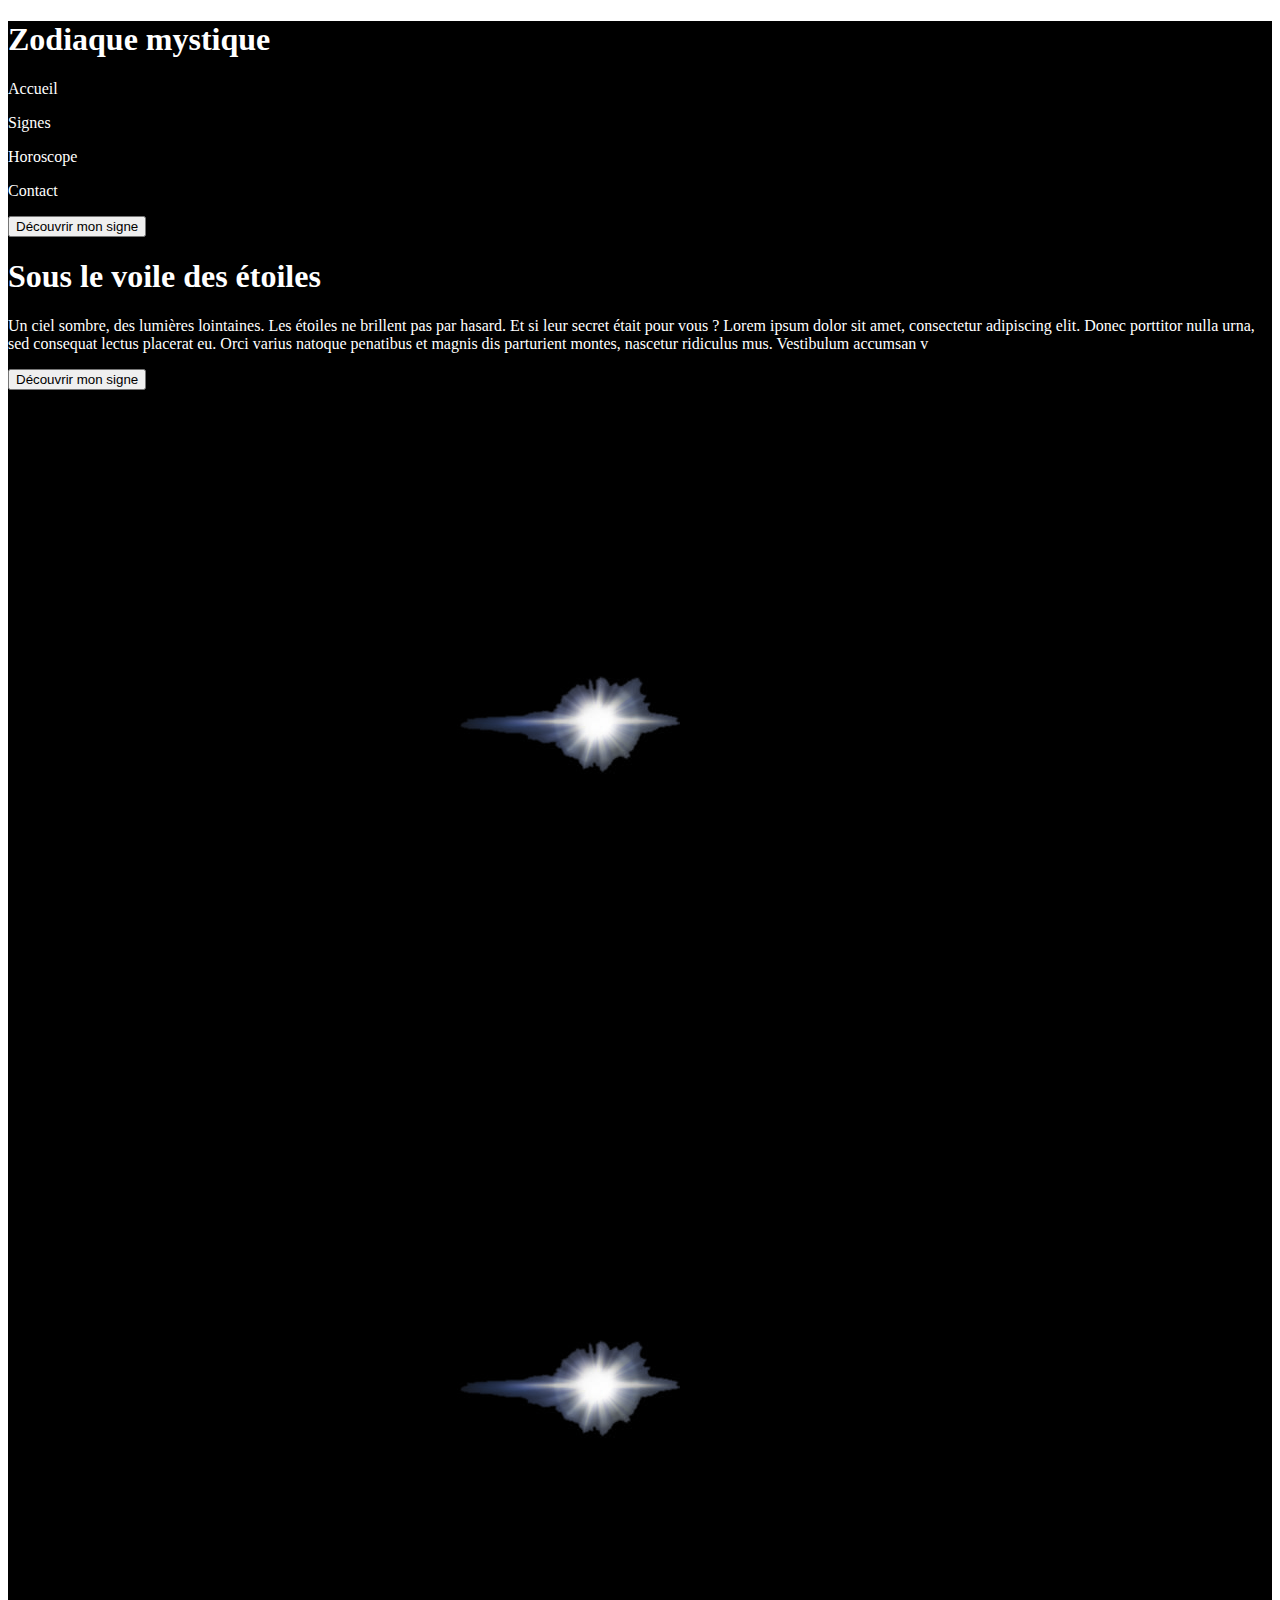
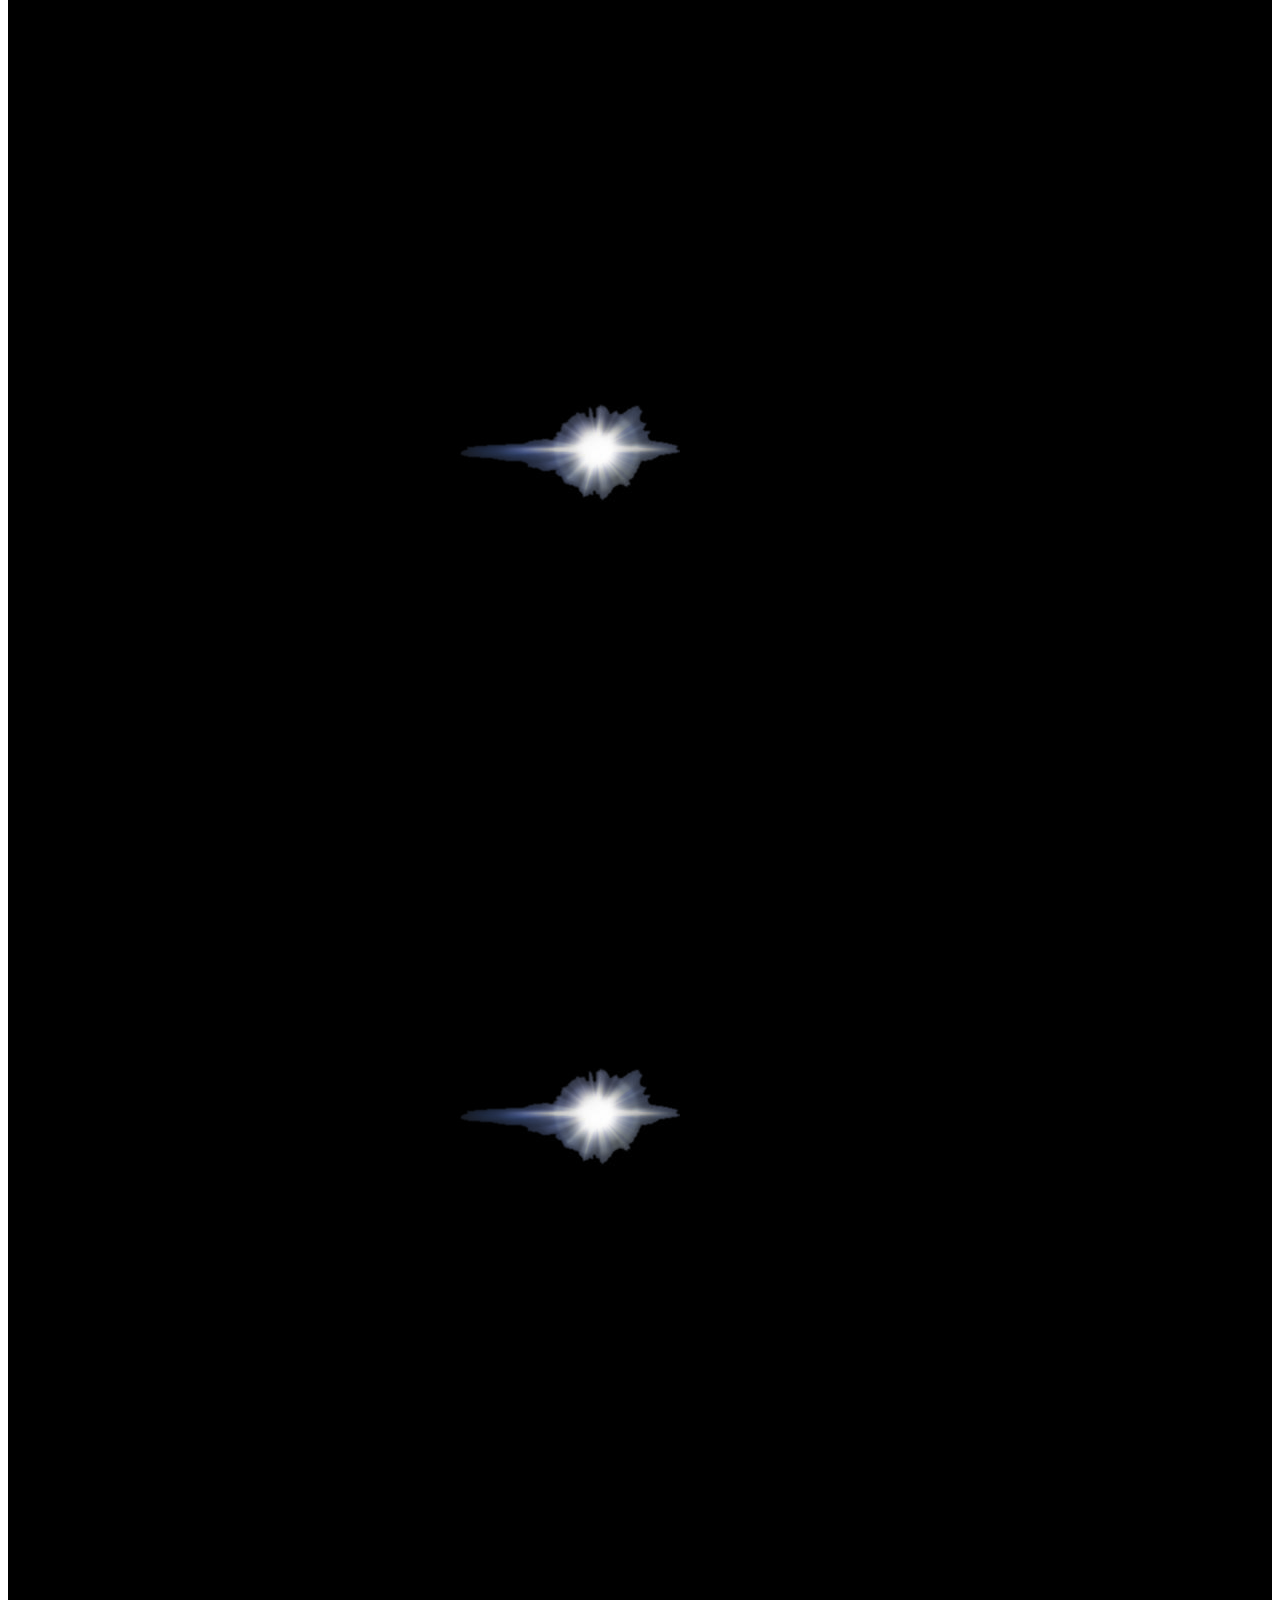
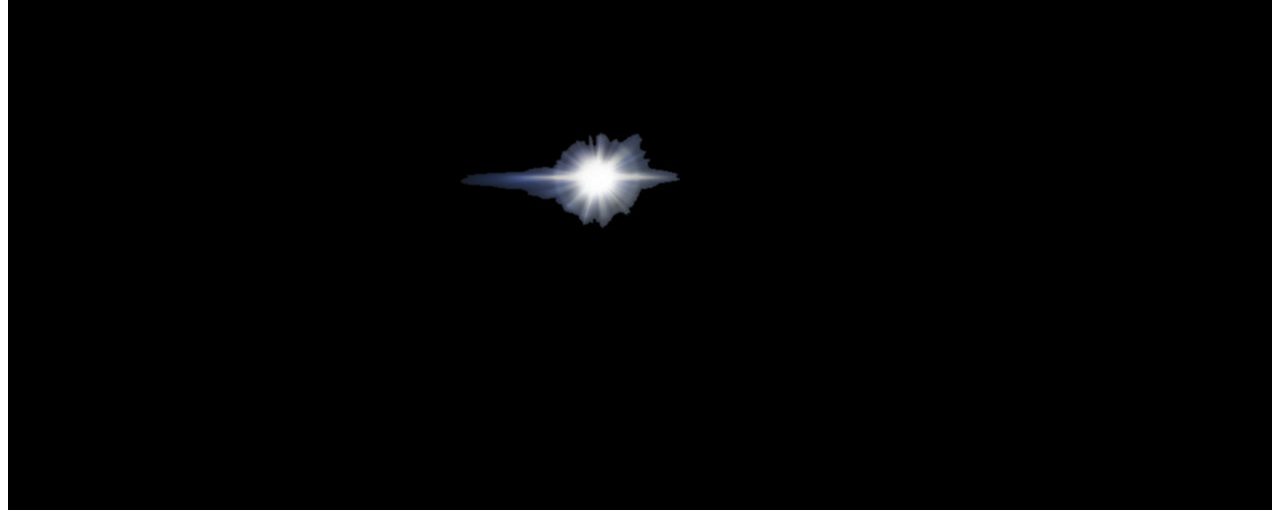
<file: testing_part/index.html>
<!DOCTYPE html>
<html>
<head>
	<meta charset="UTF-8" />
	<link rel="stylesheet" href="style.css">
	<title>Acceuil</title>
</head>
	<body>
		<header>
			<nav>
				<h1>Zodiaque mystique</h1>
				<div class="right">
					<p>Accueil</p>
					<p>Signes</p>
					<p>Horoscope</p>
					<p>Contact</p>
					<button>Découvrir mon signe</button>
				</div>
			</nav>

			<section class="presentation first">
				<div class="Sous-le-voile-des-étoiles">
					<h1>Sous le voile des étoiles</h1>
					<p>
						Un ciel sombre, des lumières lointaines.
						Les étoiles ne brillent pas par hasard.
						Et si leur secret était pour vous ?
						Lorem ipsum dolor sit amet, consectetur adipiscing elit. Donec porttitor nulla urna, sed consequat lectus placerat eu. Orci varius natoque penatibus et magnis dis parturient montes, nascetur ridiculus mus. Vestibulum accumsan v
					</p>
					<button>Découvrir mon signe</button>
						<div class="small-images">
							<img src="star.png"/>
						</div>
						<div class="Small">
							<img src="star.png"/>
						</div>
						<div class="Small">
							<img src="star.png"/>
						</div>
						<div class="Small">
							<img src="star.png"/>
						</div>
					</div>
				<div>
				<div class="image-Sous-le-voile-des-étoiles">
					<img
						src="star.png"
					/>
				<div>
			</section>
		</header>
	</body>
</html>
</file>
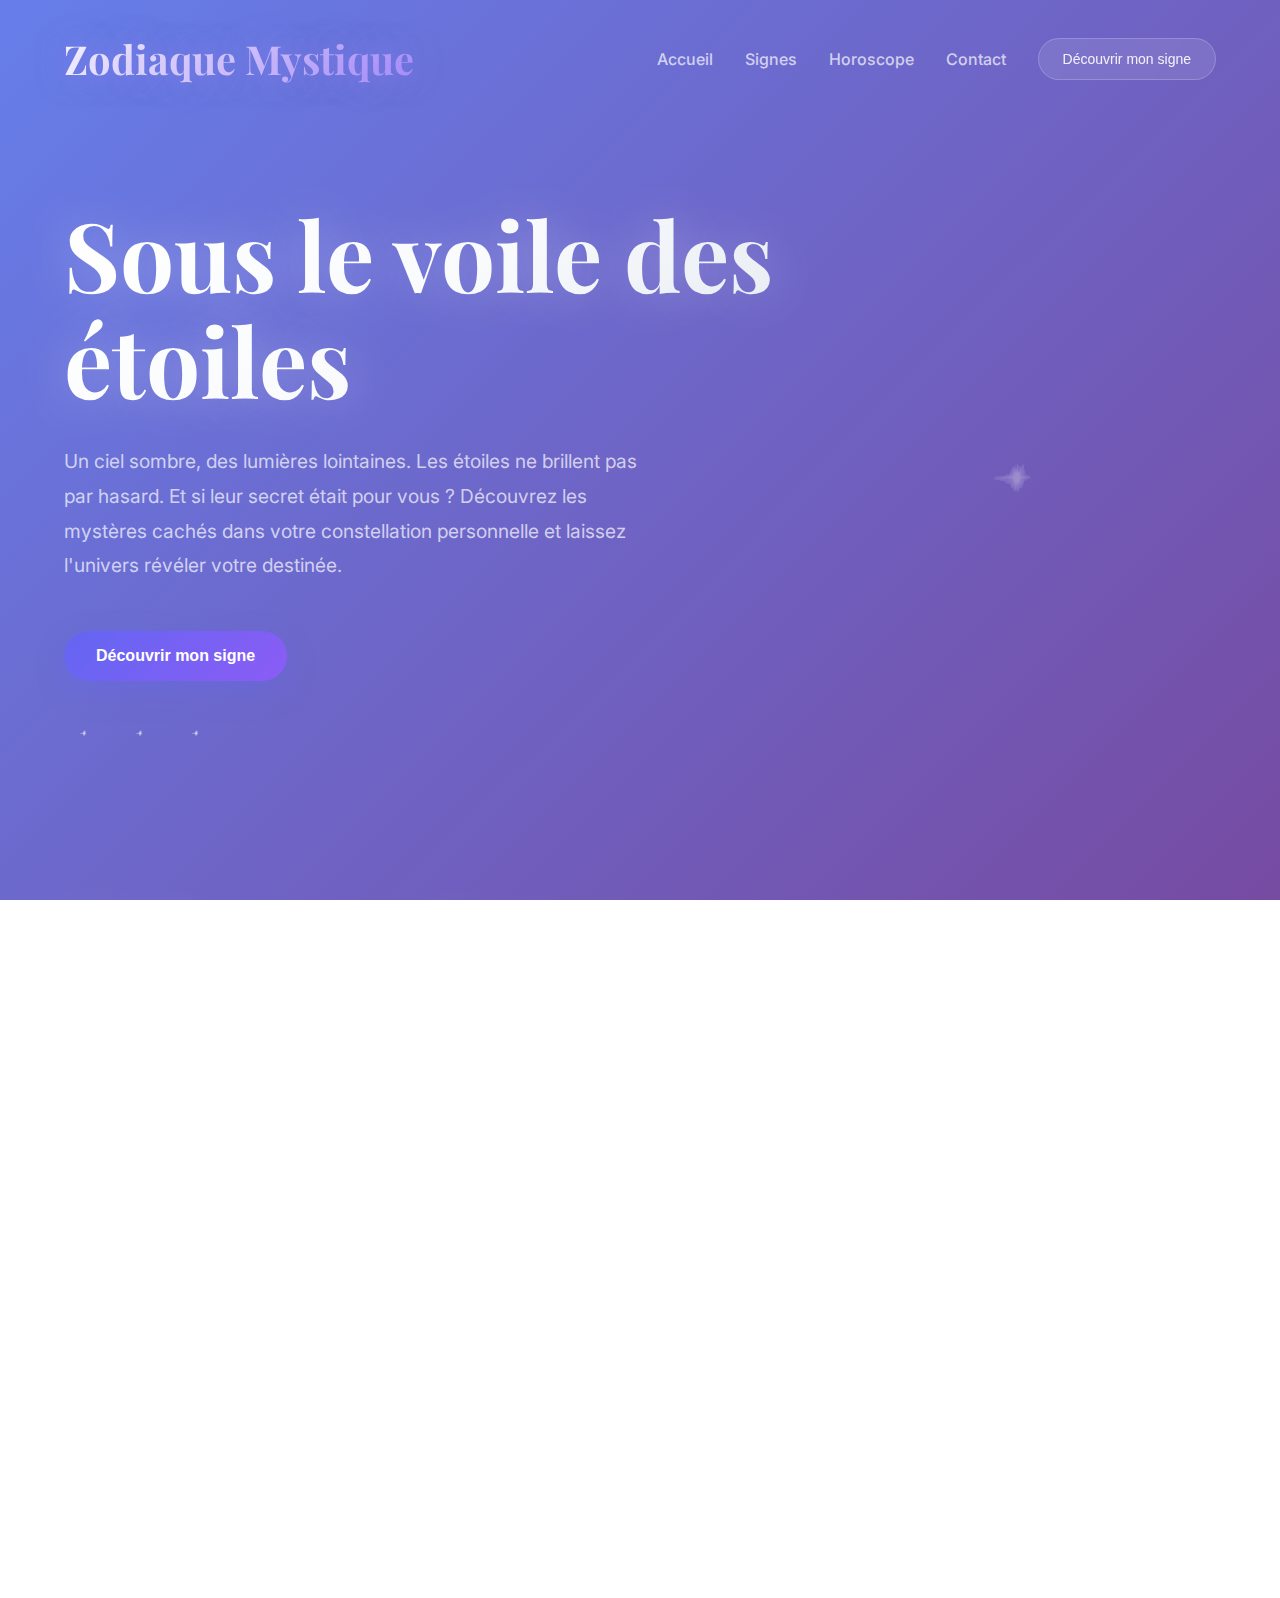
<file: www/index.html>
<!DOCTYPE html>
<html>
<head>
	<meta charset="UTF-8" />
	<link rel="stylesheet" href="style.css">
	<title>Zodiaque Mystique</title>
</head>
	<body>
		<header>
			<nav>
				<h1>Zodiaque Mystique</h1>
				<div class="right">
					<p>Accueil</p>
					<p>Signes</p>
					<p>Horoscope</p>
					<p>Contact</p>
					<button>Découvrir mon signe</button>
				</div>
			</nav>

			<section class="presentation first">
				<div class="Sous-le-voile-des-étoiles">
					<h1>Sous le voile des étoiles</h1>
					<p>
						Un ciel sombre, des lumières lointaines. Les étoiles ne brillent pas par hasard. 
						Et si leur secret était pour vous ? Découvrez les mystères cachés dans votre 
						constellation personnelle et laissez l'univers révéler votre destinée.
					</p>
					<button>Découvrir mon signe</button>
					<div class="stars-container">
						<img src="star.png" alt="étoile"/>
						<img src="star.png" alt="étoile"/>
						<img src="star.png" alt="étoile"/>
					</div>
				</div>
				<div class="aside">
					<img src="star.png" alt="constellation"/>
				</div>
			</section>

			<section class="presentation">
				<div class="Sous-le-voile-des-étoiles">
					<h1>Découvrir mon signe</h1>
					<p>
						Envoyez une photo, une vidéo ou quelques mots. Votre voyante se plongera 
						dans vos signes personnels, et déchiffrera les indices cachés par l'univers. 
						Un reflet unique qui pourrait éclairer votre avenir.
					</p>
					<!-- Bouton liquid glass pour ajouter un fichier -->
					<div style="text-align: center; margin-top: 60px;">
						<button id="upload-btn" class="liquid-glass">
							<span class="plus-icon">+</span>
						</button>
					</div>
				</div>
			</section>
		</header>
	</body>
</html>
</file>
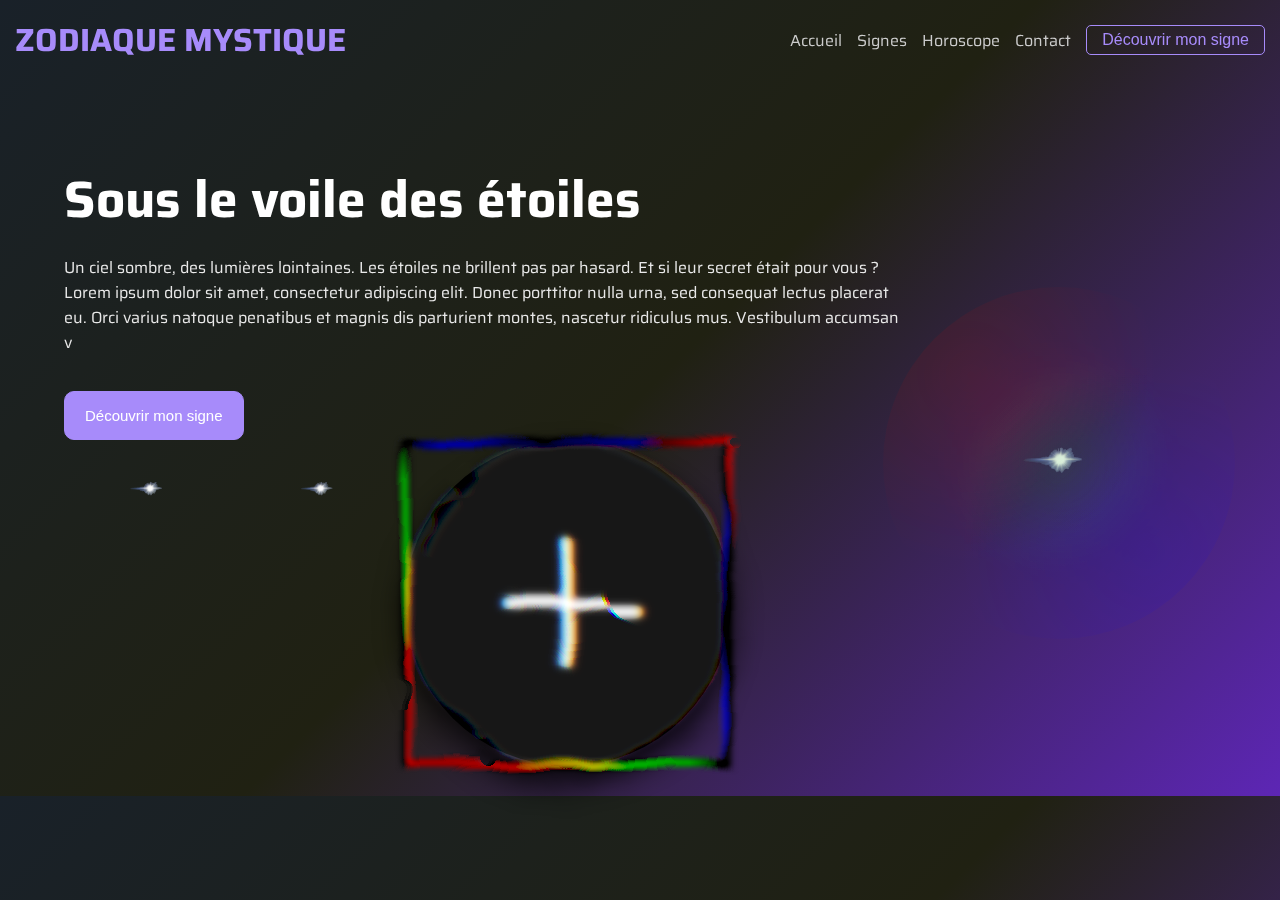
<file: liquid_glass_tester/index_modified.html>
<!DOCTYPE html>
<html>
<head>
	<meta charset="UTF-8" />
	<link rel="stylesheet" href="style_modified.css">
	<title>Acceuil</title>
</head>
	<body>
		<header>
			<nav>
				<h1>Zodiaque mystique</h1>
				<div class="right">
					<p>Accueil</p>
					<p>Signes</p>
					<p>Horoscope</p>
					<p>Contact</p>
					<button>Découvrir mon signe</button>
				</div>
			</nav>

			<section class="presentation first">
				<div class="Sous-le-voile-des-étoiles">
					<h1>Sous le voile des étoiles</h1>
					<p>
						Un ciel sombre, des lumières lointaines.
						Les étoiles ne brillent pas par hasard.
						Et si leur secret était pour vous ?
						Lorem ipsum dolor sit amet, consectetur adipiscing elit. Donec porttitor nulla urna, sed consequat lectus placerat eu. Orci varius natoque penatibus et magnis dis parturient montes, nascetur ridiculus mus. Vestibulum accumsan v
					</p>
					<button>Découvrir mon signe</button>
						<div class="stars-container">
							<img src="star.png"/>
							<img src="star.png"/>
							<div class="glass" id="btn"></div>
						</div>
					</div>
					<div class="aside">
						<svg width="0" height="0" style="position:absolute;">
							<defs>
								<filter id="liquid-magnify" x="-50%" y="-50%" width="200%" height="200%">
									<!-- Effet de loupe principal -->
									<feGaussianBlur in="SourceGraphic" stdDeviation="3" result="blur"/>
									
									<!-- Créer une texture de distorsion -->
									<feTurbulence type="fractalNoise" baseFrequency="0.01 0.01" numOctaves="3" seed="1" result="noise"/>
									<feColorMatrix in="noise" type="matrix" values="1 0 0 0 0 0 1 0 0 0 0 0 1 0 0 0 0 0 3 -1" result="noiseTransparent"/>
									<feDisplacementMap in="blur" in2="noiseTransparent" scale="20" xChannelSelector="R" yChannelSelector="G" result="displacedImage">
										<animate attributeName="scale" values="15;25;15" dur="4s" repeatCount="indefinite"/>
									</feDisplacementMap>
									
									<!-- Effet de loupe -->
									<feComponentTransfer in="displacedImage" result="magnified">
										<feFuncR type="linear" slope="1.5" intercept="-0.2"/>
										<feFuncG type="linear" slope="1.5" intercept="-0.2"/>
										<feFuncB type="linear" slope="1.5" intercept="-0.2"/>
									</feComponentTransfer>
									
									<!-- Aberration chromatique -->
									<feOffset in="magnified" dx="3" dy="0" result="redOffset"/>
									<feOffset in="magnified" dx="-3" dy="0" result="blueOffset"/>
									<feOffset in="magnified" dx="0" dy="0" result="greenOffset"/>
									
									<feColorMatrix in="redOffset" type="matrix" 
										values="1 0 0 0 0 
												0 0 0 0 0 
												0 0 0 0 0 
												0 0 0 1 0" result="red"/>
									<feColorMatrix in="greenOffset" type="matrix"
										values="0 0 0 0 0 
												0 1 0 0 0 
												0 0 0 0 0 
												0 0 0 1 0" result="green"/>
									<feColorMatrix in="blueOffset" type="matrix"
										values="0 0 0 0 0 
												0 0 0 0 0 
												0 0 1 0 0 
												0 0 0 1 0" result="blue"/>
									
									<!-- Combiner les canaux colorés -->
									<feComposite in="red" in2="green" operator="arithmetic" k2="1" k3="1" result="temp"/>
									<feComposite in="temp" in2="blue" operator="arithmetic" k2="1" k3="1" result="coloredMagnify"/>
									
									<!-- Améliorer le contraste -->
									<feComponentTransfer in="coloredMagnify">
										<feFuncR type="linear" slope="1.2" intercept="-0.1"/>
										<feFuncG type="linear" slope="1.2" intercept="-0.1"/>
										<feFuncB type="linear" slope="1.2" intercept="-0.1"/>
									</feComponentTransfer>
								</filter>
							</defs>
						</svg>
						<img src="star.png"/>
					</div>
			</section>
		</header>
	</body>
</html>
</file>
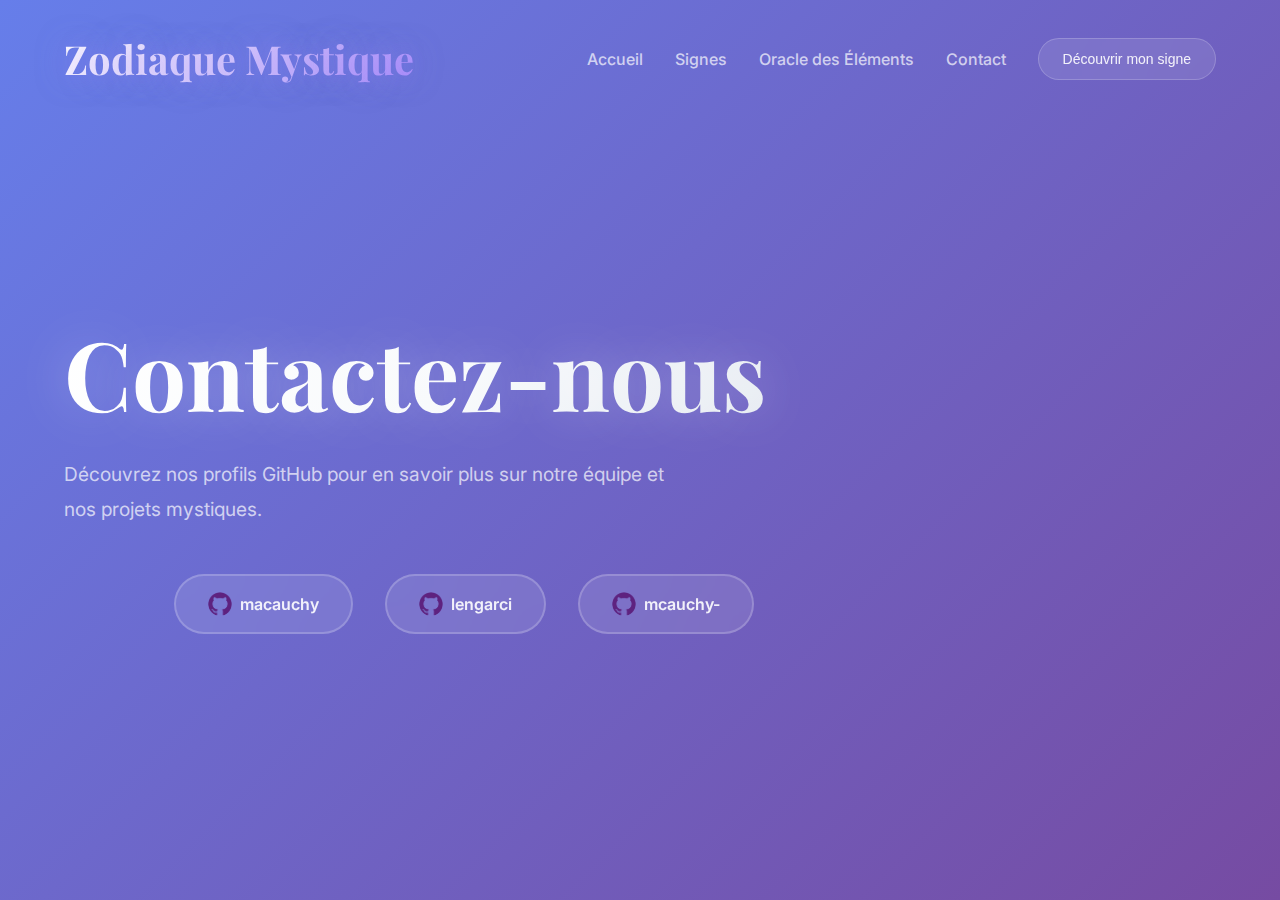
<file: www/contact.html>
<!DOCTYPE html>
<html>
<head>
    <meta charset="UTF-8" />
    <link rel="stylesheet" href="style.css">
    <title>Contact - Zodiaque Mystique</title>
</head>
<body>
    <header>
        <nav>
            <h1>Zodiaque Mystique</h1>
            <div class="right">
                <p><a href="index.html">Accueil</a></p>
                <p><a href="signes.html">Signes</a></p>
                <p><a href="oracle.html">Oracle des Éléments</a></p>
                <p><a href="contact.html">Contact</a></p>
                <button onclick="window.location.href='decouvrir.html'">Découvrir mon signe</button>
            </div>
        </nav>

        <section class="presentation first">
            <div class="Sous-le-voile-des-étoiles">
                <h1>Contactez-nous</h1>
                <p>
                    Découvrez nos profils GitHub pour en savoir plus sur notre équipe 
                    et nos projets mystiques.
                </p>
                
                <div class="github-buttons">
                    <a href="https://github.com/maxime-c16" target="_blank" class="github-btn">
                        <img src="icon-github-01.png" alt="GitHub" class="github-icon">
                        <span>macauchy</span>
                    </a>
                    <a href="https://github.com/lewwny" target="_blank" class="github-btn">
                        <img src="icon-github-01.png" alt="GitHub" class="github-icon">
                        <span>lengarci</span>
                    </a>
                    <a href="https://github.com/mecauchy" target="_blank" class="github-btn">
                        <img src="icon-github-01.png" alt="GitHub" class="github-icon">
                        <span>mcauchy-</span>
                    </a>
                </div>
            </div>
        </section>
    </header>

    <style>
        .github-buttons {
            display: flex;
            justify-content: center;
            gap: 2rem;
            margin-top: 3rem;
        }

        .github-btn {
            display: flex;
            align-items: center;
            gap: 0.5rem;
            padding: 1rem 2rem;
            background: var(--glass-bg);
            backdrop-filter: blur(20px);
            border: 2px solid var(--glass-border);
            border-radius: 50px;
            color: var(--text-light);
            text-decoration: none;
            transition: all 0.3s ease;
            font-weight: 600;
        }

        .github-btn:hover {
            transform: translateY(-5px);
            box-shadow: 0 10px 30px rgba(99, 102, 241, 0.4);
        }

        .github-icon {
            width: 24px;
            height: 24px;
            border-radius: 50%;
        }

        /* Responsive */
        @media (max-width: 768px) {
            .github-buttons {
                flex-direction: column;
                align-items: center;
            }
        }
    </style>
</body>
</html>
</file>
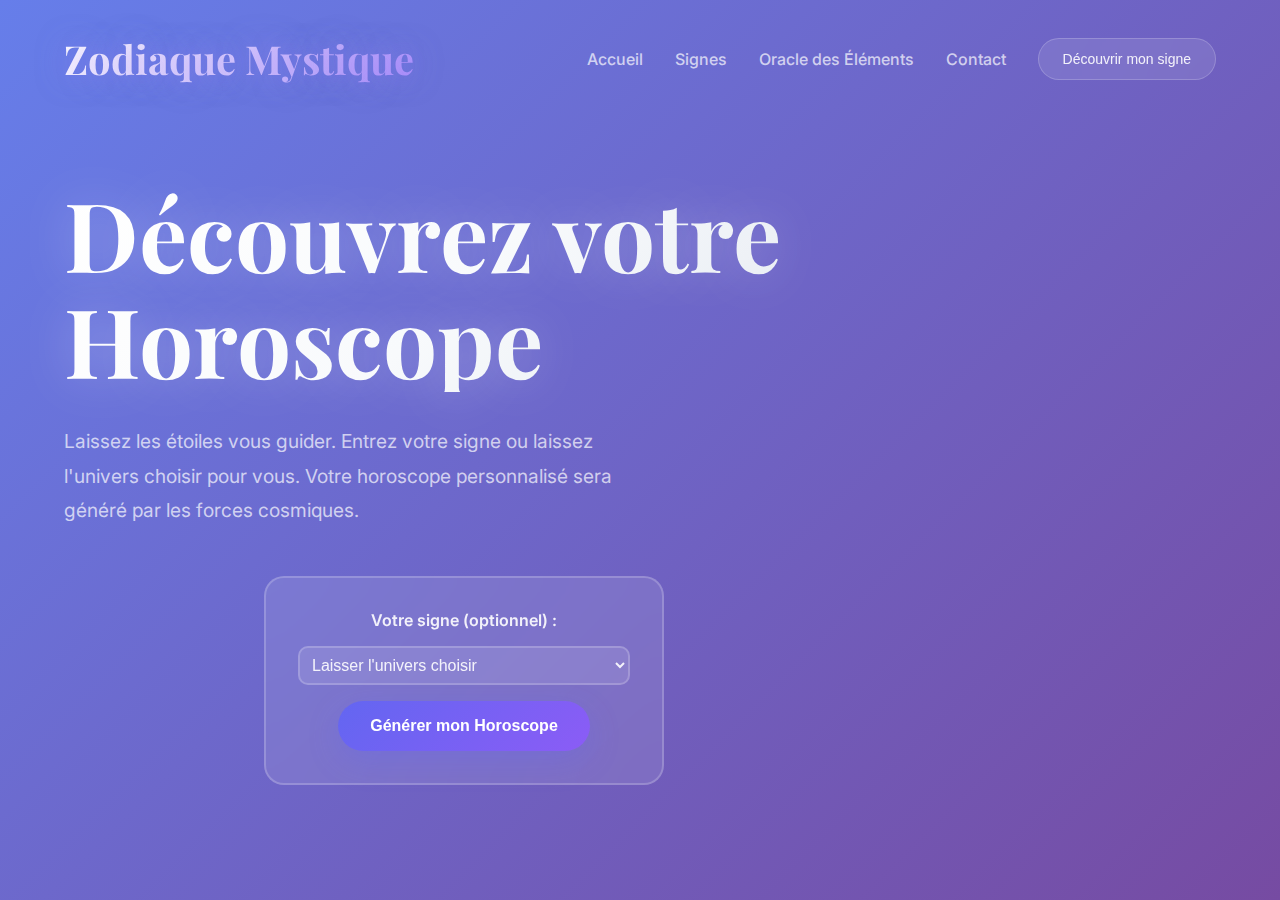
<file: www/decouvrir.html>
<!DOCTYPE html>
<html>
<head>
    <meta charset="UTF-8" />
    <link rel="stylesheet" href="style.css">
    <title>Découvrir mon signe - Zodiaque Mystique</title>
</head>
<body>
    <header>
        <nav>
            <h1>Zodiaque Mystique</h1>
            <div class="right">
                <p><a href="index.html">Accueil</a></p>
                <p><a href="signes.html">Signes</a></p>
                <p><a href="oracle.html">Oracle des Éléments</a></p>
                <p><a href="contact.html">Contact</a></p>
                <button onclick="window.location.href='decouvrir.html'">Découvrir mon signe</button>
            </div>
        </nav>

        <section class="presentation first">
            <div class="Sous-le-voile-des-étoiles">
                <h1>Découvrez votre Horoscope</h1>
                <p>
                    Laissez les étoiles vous guider. Entrez votre signe ou laissez l'univers choisir pour vous. 
                    Votre horoscope personnalisé sera généré par les forces cosmiques.
                </p>
                
                <form action="/cgi-bin/py/test.py" method="POST" class="horoscope-form">
                    <label for="signe">Votre signe (optionnel) :</label>
                    <select id="signe" name="signe">
                        <option value="">Laisser l'univers choisir</option>
                        <option value="Bélier">Bélier</option>
                        <option value="Taureau">Taureau</option>
                        <option value="Gémeaux">Gémeaux</option>
                        <option value="Cancer">Cancer</option>
                        <option value="Lion">Lion</option>
                        <option value="Vierge">Vierge</option>
                        <option value="Balance">Balance</option>
                        <option value="Scorpion">Scorpion</option>
                        <option value="Sagittaire">Sagittaire</option>
                        <option value="Capricorne">Capricorne</option>
                        <option value="Verseau">Verseau</option>
                        <option value="Poissons">Poissons</option>
                    </select>
                    <button type="submit" class="submit-btn">Générer mon Horoscope</button>
                </form>
                
                <!-- Animation de chargement -->
                <div class="loading-spinner" id="loading">
                    <div class="spinner"></div>
                    <p>Les étoiles consultent l'univers...</p>
                </div>
            </div>
        </section>
    </header>

    <style>
        .horoscope-form {
            display: flex;
            flex-direction: column;
            align-items: center;
            gap: 1rem;
            margin-top: 2rem;
            background: var(--glass-bg);
            backdrop-filter: blur(20px);
            border: 2px solid var(--glass-border);
            border-radius: 20px;
            padding: 2rem;
            max-width: 400px;
            margin-left: auto;
            margin-right: auto;
        }

        .horoscope-form label {
            color: var(--text-light);
            font-weight: 600;
        }

        .horoscope-form select {
            padding: 0.5rem;
            border: 2px solid var(--glass-border);
            border-radius: 10px;
            background: var(--glass-bg);
            color: var(--text-light);
            font-size: 1rem;
            width: 100%;
        }

        .submit-btn {
            padding: 1rem 2rem;
            background: linear-gradient(135deg, var(--primary), var(--secondary));
            border: none;
            border-radius: 50px;
            color: white;
            font-weight: 600;
            cursor: pointer;
            transition: all 0.3s ease;
            box-shadow: 0 10px 30px rgba(99, 102, 241, 0.3);
        }

        .submit-btn:hover {
            transform: translateY(-3px);
            box-shadow: 0 15px 40px rgba(99, 102, 241, 0.4);
        }

        .loading-spinner {
            display: none;
            flex-direction: column;
            align-items: center;
            margin-top: 2rem;
        }

        .spinner {
            width: 50px;
            height: 50px;
            border: 4px solid var(--glass-border);
            border-top: 4px solid var(--primary);
            border-radius: 50%;
            animation: spin 1s linear infinite;
        }

        .loading-spinner p {
            color: var(--text-light);
            margin-top: 1rem;
            font-style: italic;
        }

        @keyframes spin {
            0% { transform: rotate(0deg); }
            100% { transform: rotate(360deg); }
        }
    </style>

    <script>
        // Afficher le spinner lors de la soumission
        document.querySelector('.horoscope-form').addEventListener('submit', function() {
            document.getElementById('loading').style.display = 'flex';
        });
    </script>
</body>
</html>
</file>
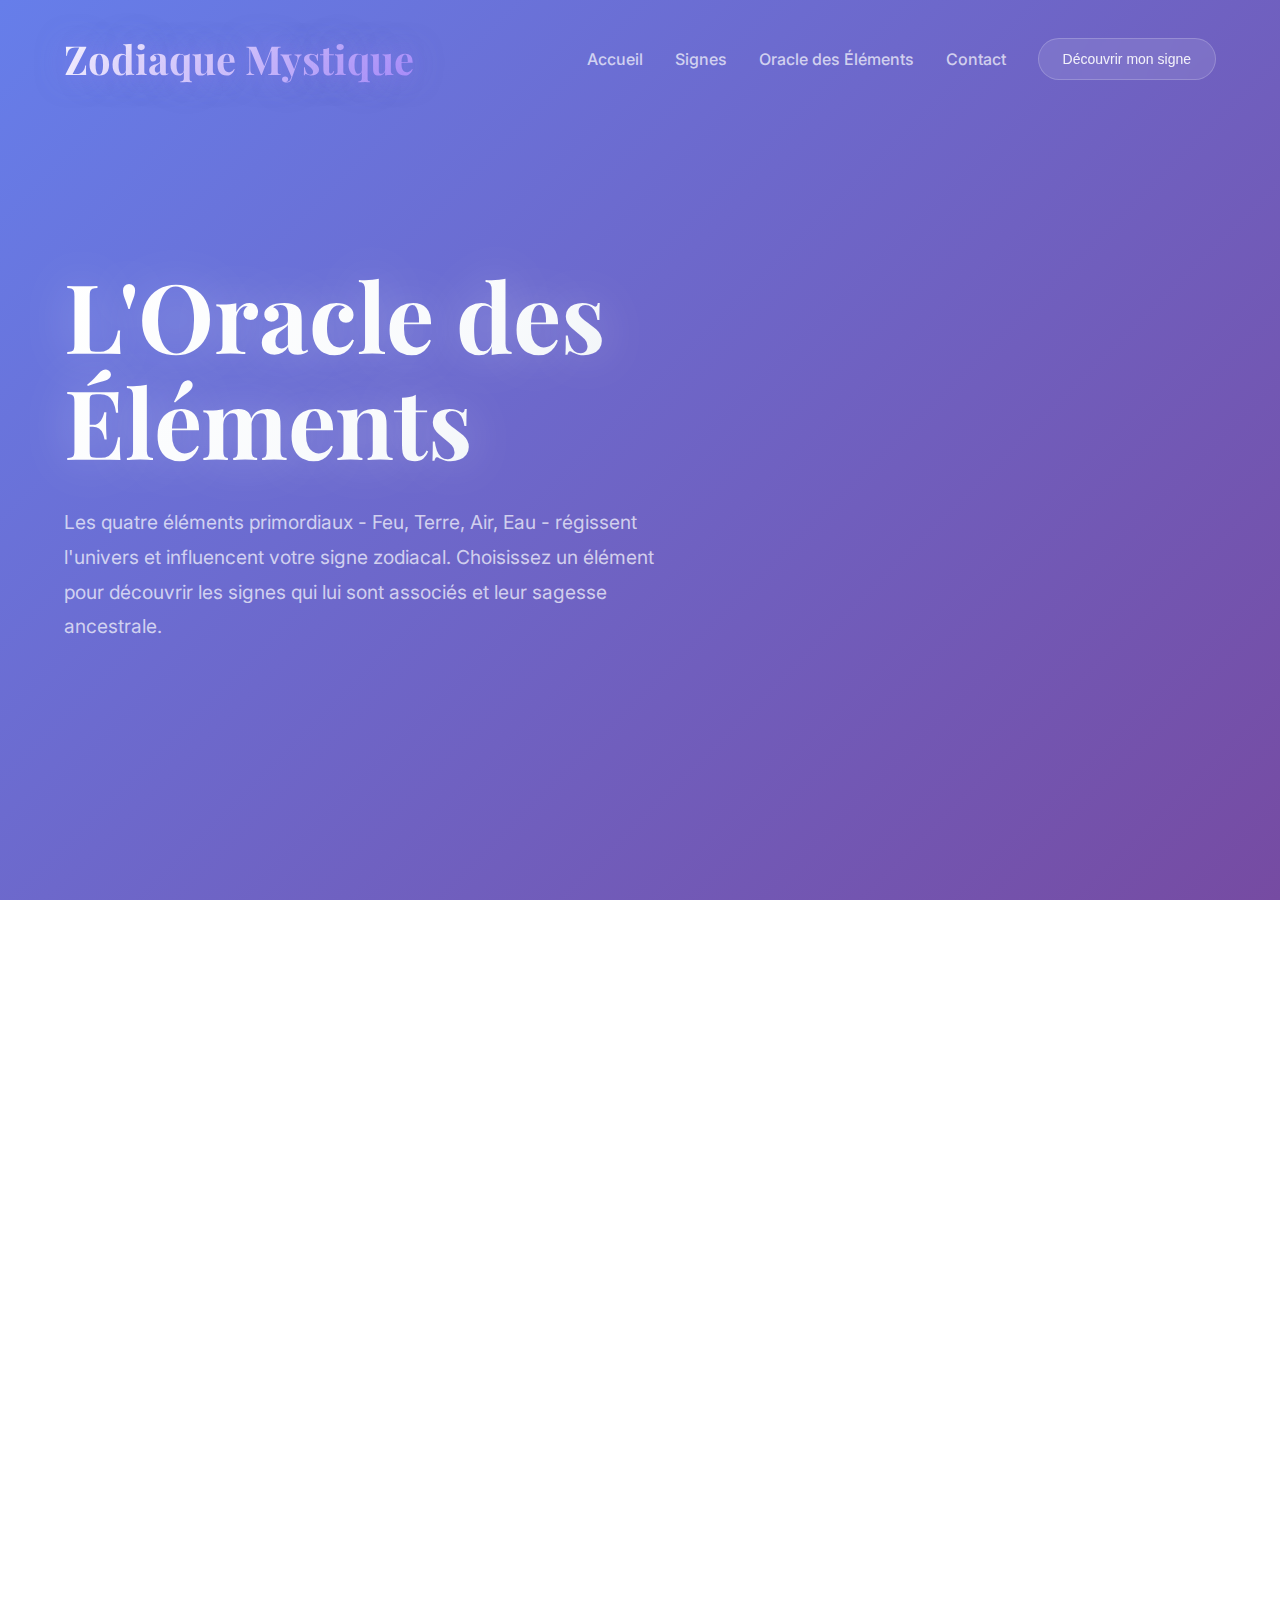
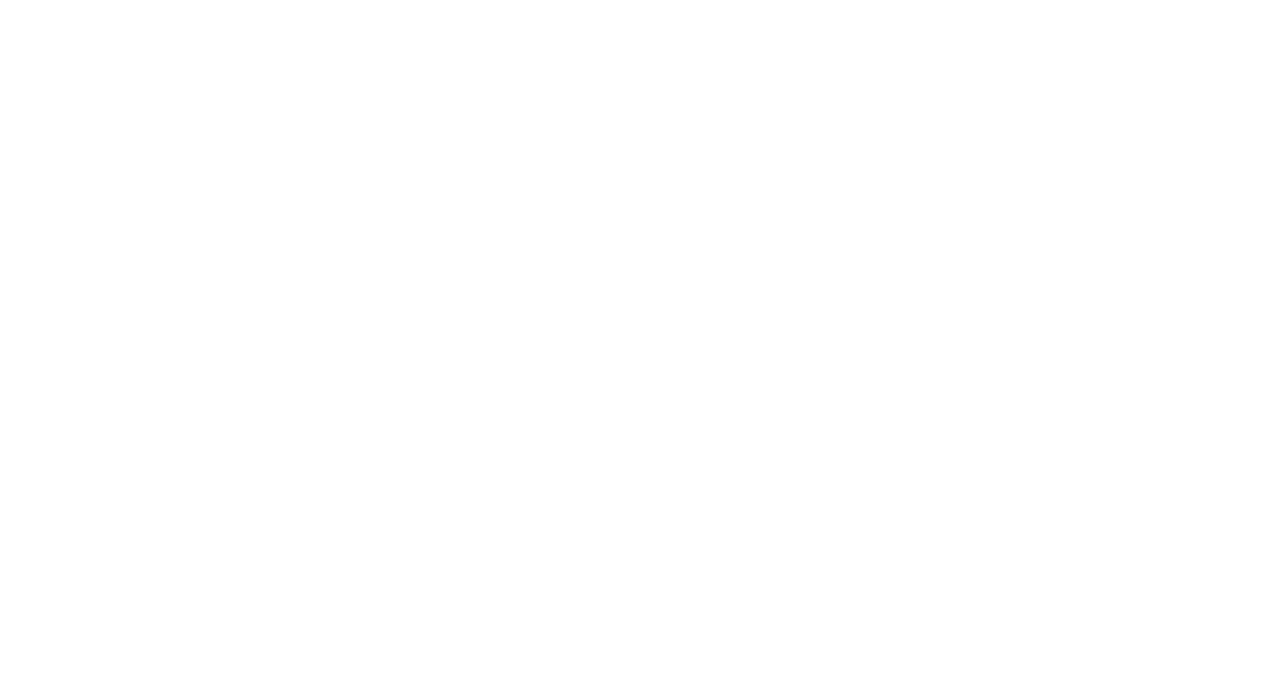
<file: www/oracle.html>
<!DOCTYPE html>
<html>
<head>
    <meta charset="UTF-8" />
    <link rel="stylesheet" href="style.css">
    <title>Oracle des Éléments - Zodiaque Mystique</title>
</head>
<body>
    <header>
        <nav>
            <h1>Zodiaque Mystique</h1>
            <div class="right">
                <p><a href="index.html">Accueil</a></p>
                <p><a href="signes.html">Signes</a></p>
                <p><a href="oracle.html">Oracle des Éléments</a></p>
                <p><a href="contact.html">Contact</a></p>
                <button onclick="window.location.href='decouvrir.html'">Découvrir mon signe</button>
            </div>
        </nav>

        <section class="presentation first">
            <div class="Sous-le-voile-des-étoiles">
                <h1>L'Oracle des Éléments</h1>
                <p>
                    Les quatre éléments primordiaux - Feu, Terre, Air, Eau - régissent l'univers 
                    et influencent votre signe zodiacal. Choisissez un élément pour découvrir 
                    les signes qui lui sont associés et leur sagesse ancestrale.
                </p>
            </div>
        </section>

        <!-- Section pour les 4 éléments : Feu, Eau, Terre, Air -->
        <section class="presentation">
            <div class="elements-selector">
                <div class="element-card" id="feu">
                    <img src="fire-zodiac-signs-elements 2.jpg" alt="Feu" class="element-icon">
                    <h3>Feu</h3>
                    <p>Énergie, passion, créativité. Les signes de Feu sont dynamiques et audacieux.</p>
                </div>
                <div class="element-card" id="eau">
                    <img src="water-zodiac-signs-elements 4.jpg" alt="Eau" class="element-icon">
                    <h3>Eau</h3>
                    <p>Émotion, intuition, profondeur. Les signes d'Eau sont sensibles et empathiques.</p>
                </div>
                <div class="element-card" id="terre">
                    <img src="earth-zodiac-signs-elements.jpg" alt="Terre" class="element-icon">
                    <h3>Terre</h3>
                    <p>Stabilité, praticité, fiabilité. Les signes de Terre sont ancrés et travailleurs.</p>
                </div>
                <div class="element-card" id="air">
                    <img src="air-zodiac-signs-elements 3.jpg" alt="Air" class="element-icon">
                    <h3>Air</h3>
                    <p>Communication, intellect, adaptabilité. Les signes d'Air sont curieux et sociables.</p>
                </div>
            </div>
        </section>

        <section class="presentation">
            <div class="element-details" id="element-details">                
                <div class="signes-by-element" id="signes-by-element">
                    <!-- Les signes s'afficheront ici via CSS :target -->
                </div>
            </div>
        </section>
    </header>

    <style>
        .elements-selector {
            display: grid;
            grid-template-columns: repeat(4, 1fr); /* 4 colonnes égales pour taille uniforme */
            gap: 2rem;
            margin-top: 1rem; /* Réduit pour remonter les éléments */
        }

        .element-card {
            /* Supprimer flex: 1, max-width, min-width pour taille égale */
            background: var(--glass-bg);
            backdrop-filter: blur(20px);
            border: 2px solid var(--glass-border);
            border-radius: 20px;
            padding: 2.5rem; /* Augmenté pour agrandir */
            text-align: center;
            cursor: pointer;
            transition: all 0.4s ease;
            position: relative;
            overflow: hidden;
        }

        .element-card::before {
            content: '';
            position: absolute;
            top: 0;
            left: -100%;
            width: 100%;
            height: 100%;
            background: linear-gradient(90deg, transparent, rgba(255, 255, 255, 0.2), transparent);
            transition: left 0.6s ease;
        }

        .element-card:hover::before {
            left: 100%;
        }

        .element-card:hover {
            transform: translateY(-10px) scale(1.05);
            box-shadow: 0 20px 40px rgba(0, 0, 0, 0.2), 0 0 30px rgba(99, 102, 241, 0.4);
        }

        .element-icon {
            width: 50px; /* Augmenté */
            height: 50px; /* Augmenté */
            border-radius: 50%;
            object-fit: cover;
            margin: 0 auto 1rem auto;
            display: block;
            animation: float 3s ease-in-out infinite;
            border: 2px solid var(--glass-border);
        }

        .element-card h3 {
            color: var(--text-light);
            margin-bottom: 0.5rem;
            font-size: 1.2rem; /* Ajouté */
        }

        .element-card p {
            color: var(--text-muted);
            font-size: 1rem; /* Augmenté */
        }

        .element-details {
            text-align: center;
            padding: 2rem;
        }

        .element-header h2 {
            color: var(--text-light);
            margin-bottom: 1rem;
        }

        .element-header p {
            color: var(--text-muted);
            max-width: 600px;
            margin: 0 auto;
        }

        .signes-by-element {
            display: grid;
            grid-template-columns: repeat(auto-fit, minmax(250px, 1fr));
            gap: 2rem;
            margin-top: 3rem;
        }

        .signe-card {
            background: var(--glass-bg);
            backdrop-filter: blur(20px);
            border: 1px solid var(--glass-border);
            border-radius: 15px;
            padding: 1.5rem;
            text-align: center;
            transition: all 0.3s ease;
        }

        .signe-card:hover {
            transform: translateY(-5px);
            box-shadow: 0 10px 30px rgba(0, 0, 0, 0.1);
        }

        .signe-card h4 {
            color: var(--text-light);
            margin-bottom: 0.5rem;
        }

        .signe-card .dates {
            color: var(--text-muted);
            font-size: 0.9rem;
            margin-bottom: 1rem;
        }

        .signe-card .description {
            color: var(--text-light);
            font-size: 0.9rem;
            line-height: 1.4;
        }

        @keyframes float {
            0%, 100% { transform: translateY(0px); }
            50% { transform: translateY(-10px); }
        }

        /* Responsive */
        @media (max-width: 768px) {
            .elements-selector {
                grid-template-columns: 1fr; /* 1 colonne sur mobile */
            }
            
            .signes-by-element {
                grid-template-columns: 1fr;
            }
        }
    </style>
</body>
</html>
</file>
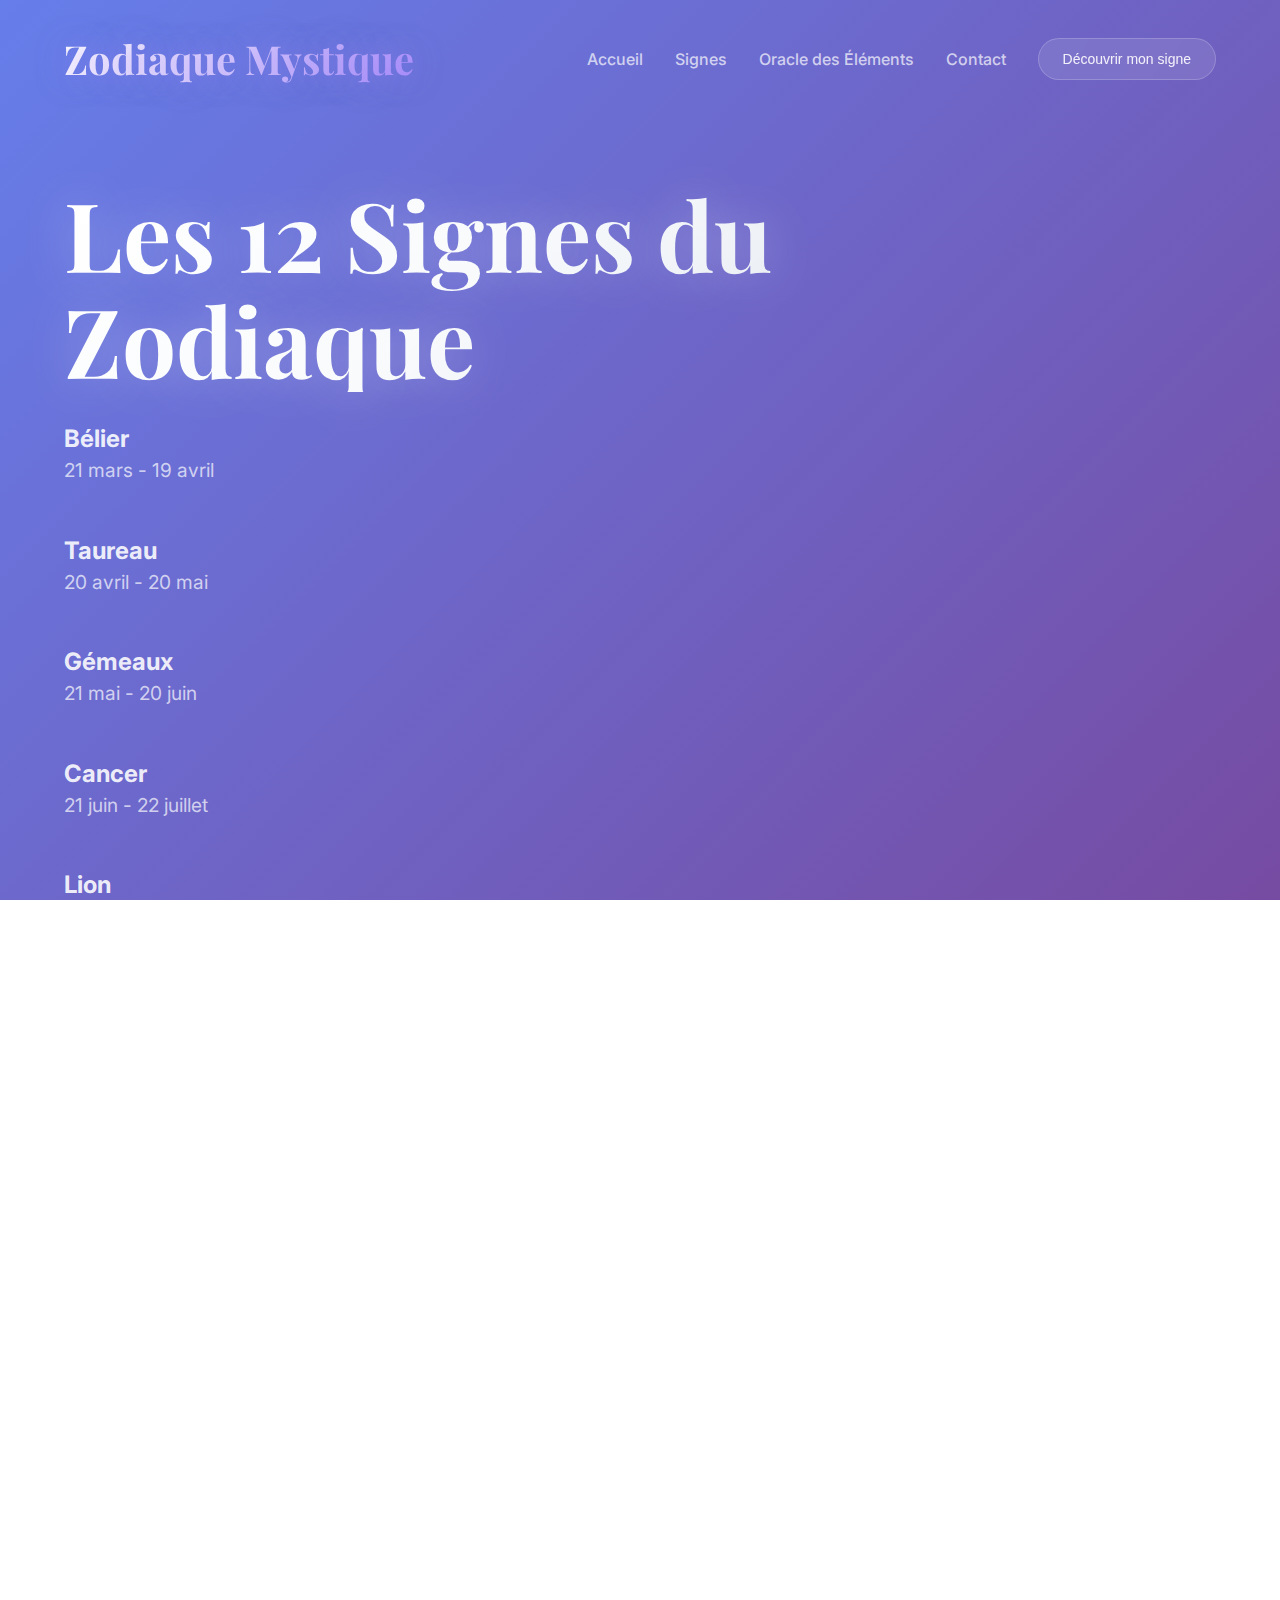
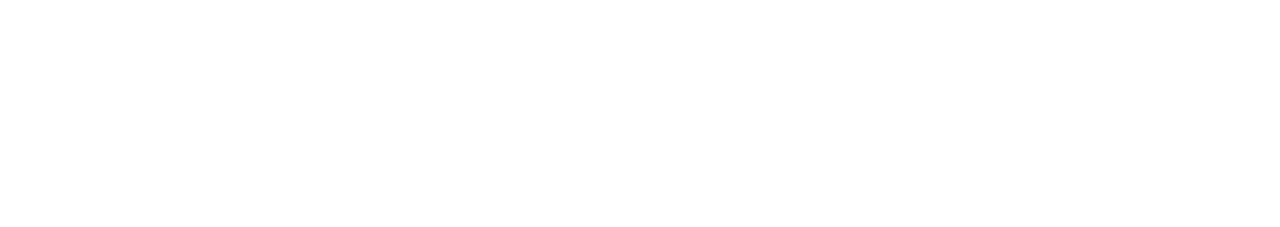
<file: www/signes.html>
<!DOCTYPE html>
<html>
<head>
	<meta charset="UTF-8" />
	<link rel="stylesheet" href="style.css">
	<title>Signes du Zodiaque - Zodiaque Mystique</title>
</head>
<body>
	<header>
		<nav>
			<h1>Zodiaque Mystique</h1>
			<div class="right">
				<p><a href="index.html">Accueil</a></p>
				<p><a href="signes.html">Signes</a></p>
				<p><a href="oracle.html">Oracle des Éléments</a></p>
				<p><a href="contact.html">Contact</a></p>
				<button onclick="window.location.href='decouvrir.html'">Découvrir mon signe</button>
			</div>
		</nav>

    <section class="presentation">
        <div class="Sous-le-voile-des-étoiles">
        <h1>Les 12 Signes du Zodiaque</h1>
        <div class="signes-grid">
            <div class="signe">
				<h2>Bélier</h2>
				<p>21 mars - 19 avril</p>
			</div>
			<div class="signe">
				<h2>Taureau</h2>
				<p>20 avril - 20 mai</p>
			</div>
			<div class="signe">
				<h2>Gémeaux</h2>
				<p>21 mai - 20 juin</p>
			</div>
			<div class="signe">
				<h2>Cancer</h2>
				<p>21 juin - 22 juillet</p>
			</div>
			<div class="signe">
				<h2>Lion</h2>
				<p>23 juillet - 22 août</p>
			</div>
			<div class="signe">
				<h2>Vierge</h2>
				<p>23 août - 22 septembre</p>
			</div>
			<div class="signe">
				<h2>Balance</h2>
				<p>23 septembre - 22 octobre</p>
			</div>
			<div class="signe">
				<h2>Scorpion</h2>
				<p>23 octobre - 21 novembre</p>
			</div>
			<div class="signe">
				<h2>Sagittaire</h2>
				<p>22 novembre - 21 décembre</p>
			</div>
			<div class="signe">
				<h2>Capricorne</h2>
				<p>22 décembre - 19 janvier</p>
			</div>
			<div class="signe">
				<h2>Verseau</h2>
				<p>20 janvier - 18 février</p>
			</div>
			<div class="signe">
				<h2>Poissons</h2>
				<p>19 février - 20 mars</p>
			</div>
        </div>
        </div>
    </section>
    </header>
</body>
</html>
</file>
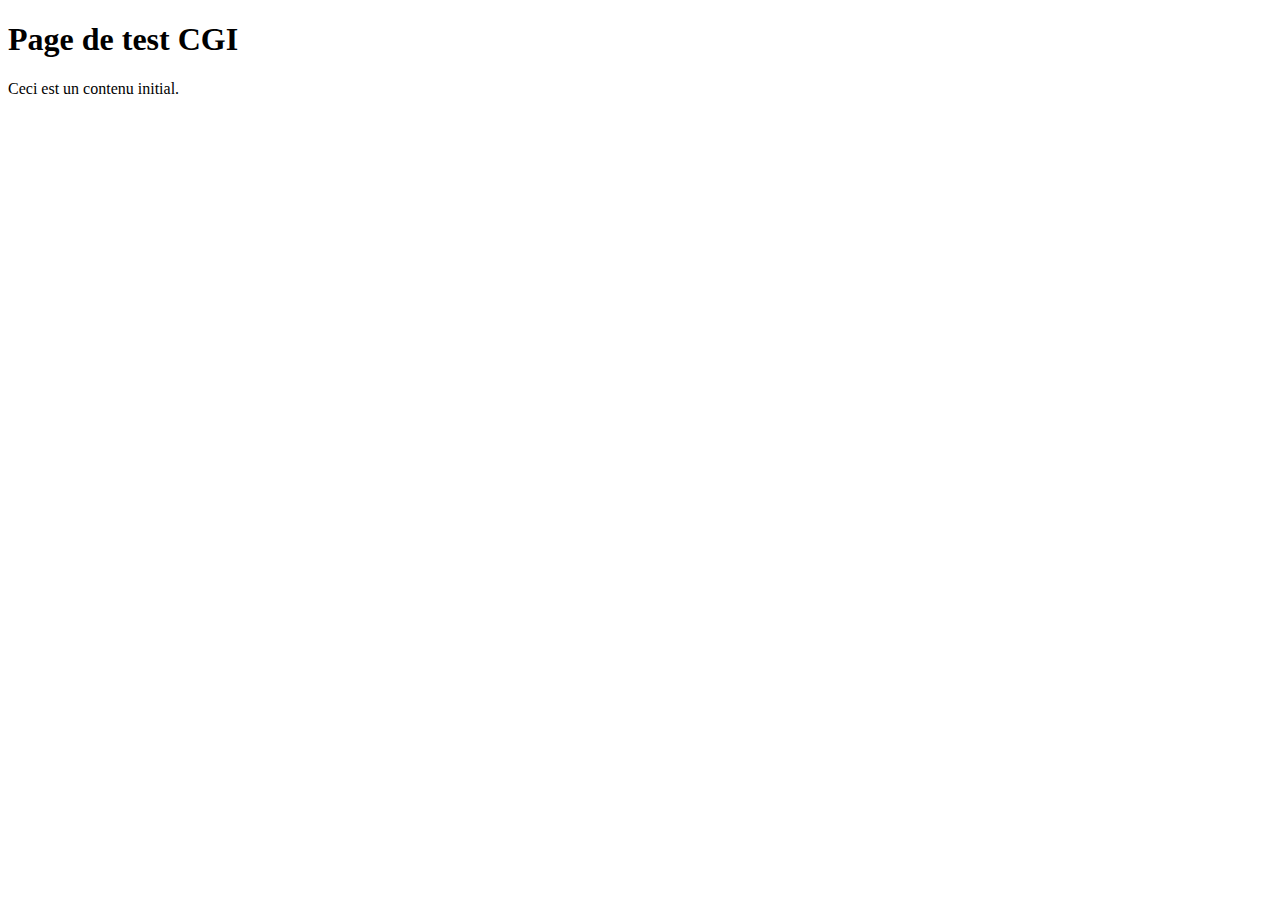
<file: www/test.html>
<!DOCTYPE html>
<html lang="fr">
<head>
	<meta charset="UTF-8">
	<title>Page de test CGI</title>
</head>
<body>
	<h1>Page de test CGI</h1>
	<p id="message">Ceci est un contenu initial.</p>
</body>
</html>
</file>
<file: testing_part/style.css>
body {
	color : white;
}

header {
	background-color : black;
}
</file>
<file: www/style.css>
@import url('https://fonts.googleapis.com/css2?family=Inter:wght@300;400;500;600;700&family=Playfair+Display:ital,wght@0,400;0,700;1,400&display=swap');

:root {
	--primary: #6366f1;
	--secondary: #8b5cf6;
	--accent: #f59e0b;
	--text-light: rgba(255, 255, 255, 0.9);
	--text-muted: rgba(255, 255, 255, 0.7);
	--glass-bg: rgba(255, 255, 255, 0.1);
	--glass-border: rgba(255, 255, 255, 0.2);
}

* {
	margin: 0;
	padding: 0;
	box-sizing: border-box;
}

html, body {
	height: 100%;
	margin: 0;
	font-family: 'Inter', sans-serif;
	color: var(--text-light);
	overflow-x: hidden;
	background: linear-gradient(135deg, #667eea 0%, #764ba2 100%);
	position: relative;
}

/* Background with watercolor effect */
body::before {
	content: '';
	position: fixed;
	top: 0;
	left: 0;
	width: 100%;
	height: 100%;
	background: 
		radial-gradient(circle at 20% 20%, rgba(255, 107, 107, 0.3) 0%, transparent 50%),
		radial-gradient(circle at 80% 80%, rgba(72, 187, 120, 0.3) 0%, transparent 50%),
		radial-gradient(circle at 40% 70%, rgba(66, 153, 225, 0.3) 0%, transparent 50%),
		radial-gradient(circle at 90% 10%, rgba(159, 122, 234, 0.3) 0%, transparent 50%),
		radial-gradient(circle at 10% 90%, rgba(245, 158, 11, 0.3) 0%, transparent 50%),
		linear-gradient(135deg, #667eea 0%, #764ba2 100%);
	z-index: -2;
	animation: backgroundFlow 20s ease-in-out infinite;
}

@keyframes backgroundFlow {
	0%, 100% {
		background: 
			radial-gradient(circle at 20% 20%, rgba(255, 107, 107, 0.3) 0%, transparent 50%),
			radial-gradient(circle at 80% 80%, rgba(72, 187, 120, 0.3) 0%, transparent 50%),
			radial-gradient(circle at 40% 70%, rgba(66, 153, 225, 0.3) 0%, transparent 50%),
			radial-gradient(circle at 90% 10%, rgba(159, 122, 234, 0.3) 0%, transparent 50%),
			radial-gradient(circle at 10% 90%, rgba(245, 158, 11, 0.3) 0%, transparent 50%),
			linear-gradient(135deg, #667eea 0%, #764ba2 100%);
	}
	25% {
		background: 
			radial-gradient(circle at 30% 30%, rgba(255, 107, 107, 0.4) 0%, transparent 60%),
			radial-gradient(circle at 70% 70%, rgba(72, 187, 120, 0.4) 0%, transparent 60%),
			radial-gradient(circle at 50% 60%, rgba(66, 153, 225, 0.4) 0%, transparent 60%),
			radial-gradient(circle at 80% 20%, rgba(159, 122, 234, 0.4) 0%, transparent 60%),
			radial-gradient(circle at 20% 80%, rgba(245, 158, 11, 0.4) 0%, transparent 60%),
			linear-gradient(135deg, #667eea 0%, #764ba2 100%);
	}
	50% {
		background: 
			radial-gradient(circle at 40% 40%, rgba(255, 107, 107, 0.3) 0%, transparent 50%),
			radial-gradient(circle at 60% 60%, rgba(72, 187, 120, 0.3) 0%, transparent 50%),
			radial-gradient(circle at 60% 50%, rgba(66, 153, 225, 0.3) 0%, transparent 50%),
			radial-gradient(circle at 70% 30%, rgba(159, 122, 234, 0.3) 0%, transparent 50%),
			radial-gradient(circle at 30% 70%, rgba(245, 158, 11, 0.3) 0%, transparent 50%),
			linear-gradient(135deg, #667eea 0%, #764ba2 100%);
	}
	75% {
		background: 
			radial-gradient(circle at 25% 25%, rgba(255, 107, 107, 0.4) 0%, transparent 60%),
			radial-gradient(circle at 75% 75%, rgba(72, 187, 120, 0.4) 0%, transparent 60%),
			radial-gradient(circle at 45% 65%, rgba(66, 153, 225, 0.4) 0%, transparent 60%),
			radial-gradient(circle at 85% 15%, rgba(159, 122, 234, 0.4) 0%, transparent 60%),
			radial-gradient(circle at 15% 85%, rgba(245, 158, 11, 0.4) 0%, transparent 60%),
			linear-gradient(135deg, #667eea 0%, #764ba2 100%);
	}
}

/* Glass morphism effects */
.glass-card {
	background: var(--glass-bg);
	backdrop-filter: blur(20px);
	-webkit-backdrop-filter: blur(20px);
	border: 1px solid var(--glass-border);
	border-radius: 20px;
	box-shadow: 
		0 8px 32px rgba(0, 0, 0, 0.1),
		inset 0 1px 0 rgba(255, 255, 255, 0.2);
}

/* Navigation */
header nav {
	padding: 2rem 5%;
	display: flex;
	justify-content: space-between;
	align-items: center;
	position: relative;
	z-index: 100;
}

header nav h1 {
	font-family: 'Playfair Display', serif;
	font-size: 2.5rem;
	font-weight: 700;
	background: linear-gradient(135deg, #ffffff, #a78bfa);
	-webkit-background-clip: text;
	-webkit-text-fill-color: transparent;
	background-clip: text;
	text-shadow: 0 0 30px rgba(167, 139, 250, 0.5);
}

header nav .right {
	display: flex;
	align-items: center;
	gap: 2rem;
}

header nav .right p {
	font-weight: 500;
	color: var(--text-muted);
	cursor: pointer;
	transition: all 0.3s ease;
	position: relative;
}

header nav .right p a {
    color: var(--text-muted);
    text-decoration: none;
    font-weight: 500;
    transition: all 0.3s ease;
    position: relative;
}

header nav .right p a::after {
    content: '';
    position: absolute;
    bottom: -5px;
    left: 0;
    width: 0;
    height: 2px;
    background: linear-gradient(90deg, var(--primary), var(--secondary));
    transition: width 0.3s ease;
}

header nav .right p a:hover {
    color: var(--text-light);
    transform: translateY(-2px);
}

header nav .right p a:hover::after {
    width: 100%;
}

header nav .right button {
	padding: 12px 24px;
	font-size: 14px;
	font-weight: 500;
	background: var(--glass-bg);
	backdrop-filter: blur(10px);
	border: 1px solid var(--glass-border);
	color: var(--text-light);
	border-radius: 50px;
	cursor: pointer;
	transition: all 0.3s ease;
	position: relative;
	overflow: hidden;
}

header nav .right button::before {
	content: '';
	position: absolute;
	top: 0;
	left: -100%;
	width: 100%;
	height: 100%;
	background: linear-gradient(90deg, transparent, rgba(255, 255, 255, 0.2), transparent);
	transition: left 0.5s ease;
}

header nav .right button:hover::before {
	left: 100%;
}

header nav .right button:hover {
	background: rgba(255, 255, 255, 0.15);
	transform: translateY(-2px);
	box-shadow: 0 10px 25px rgba(0, 0, 0, 0.2);
}

/* Main content */
.presentation {
	padding: 4rem 5%;
	display: flex;
	align-items: center;
	min-height: 80vh;
	position: relative;
}

.presentation .Sous-le-voile-des-étoiles {
	flex: 1;
	max-width: 800px;
	z-index: 10;
}

.presentation .Sous-le-voile-des-étoiles h1 {
	font-family: 'Playfair Display', serif;
	font-size: clamp(3rem, 8vw, 6rem);
	font-weight: 700;
	line-height: 1.1;
	margin-bottom: 2rem;
	background: linear-gradient(135deg, #ffffff, #f8fafc, #e2e8f0);
	-webkit-background-clip: text;
	-webkit-text-fill-color: transparent;
	background-clip: text;
	text-shadow: 0 0 50px rgba(255, 255, 255, 0.3);
}

.presentation .Sous-le-voile-des-étoiles p {
	font-size: 1.2rem;
	line-height: 1.8;
	color: var(--text-muted);
	margin-bottom: 3rem;
	max-width: 600px;
}

/* Animations pour les boutons "Découvrir mon signe" */
.presentation .Sous-le-voile-des-étoiles button {
    padding: 16px 32px;
    font-size: 16px;
    font-weight: 600;
    background: linear-gradient(135deg, var(--primary), var(--secondary));
    border: none;
    color: white;
    border-radius: 50px;
    cursor: pointer;
    transition: all 0.3s ease;
    position: relative;
    overflow: hidden;
    box-shadow: 0 10px 30px rgba(99, 102, 241, 0.3);
    animation: pulse-glow 3s ease-in-out infinite;
}

.presentation .Sous-le-voile-des-étoiles button::before {
	content: '';
	position: absolute;
	top: 0;
	left: -100%;
	width: 100%;
	height: 100%;
	background: linear-gradient(90deg, transparent, rgba(255, 255, 255, 0.3), transparent);
	transition: left 0.5s ease;
}

.presentation .Sous-le-voile-des-étoiles button:hover::before {
	left: 100%;
}

.presentation .Sous-le-voile-des-étoiles button:hover {
	transform: translateY(-3px) scale(1.05);
    box-shadow: 0 15px 40px rgba(99, 102, 241, 0.4), 0 0 30px rgba(255, 255, 255, 0.3);
    animation: none; /* Arrête l'animation au hover */
}

/* Stars container */
.stars-container {
	display: flex;
	gap: 1rem;
	margin-top: 2rem;
	justify-content: flex-start;
}

.stars-container img {
	width: 40px;
	height: 40px;
	filter: brightness(0) invert(1);
	opacity: 0.7;
	transition: all 0.3s ease;
	animation: twinkle 2s ease-in-out infinite alternate;
}

.stars-container img:hover {
	opacity: 1;
	transform: scale(1.2);
}

.stars-container img:nth-child(2) {
	animation-delay: 0.5s;
}

.stars-container img:nth-child(3) {
	animation-delay: 1s;
}

@keyframes twinkle {
	0% { opacity: 0.7; transform: scale(1); }
	100% { opacity: 1; transform: scale(1.1); }
}

/* Aside */
.aside {
	flex: 0 0 400px;
	display: flex;
	justify-content: center;
	align-items: center;
	position: relative;
}

.aside img {
	width: 200px;
	height: 200px;
	filter: brightness(0) invert(1);
	opacity: 0.3;
	animation: float 6s ease-in-out infinite;
}

@keyframes float {
	0%, 100% { transform: translateY(0px) rotate(0deg); }
	50% { transform: translateY(-20px) rotate(180deg); }
}

/* Liquid glass upload button */
.liquid-glass {
    position: relative;
    width: 12rem;
    height: 12rem;
    border-radius: 50%;
    background: var(--glass-bg);
    backdrop-filter: blur(20px);
    -webkit-backdrop-filter: blur(20px);
    border: 2px solid var(--glass-border);
    box-shadow: 
        0 8px 32px rgba(0, 0, 0, 0.1),
        inset 0 1px 0 rgba(255, 255, 255, 0.2),
        0 0 50px rgba(99, 102, 241, 0.3);
    display: flex;
    align-items: center;
    justify-content: center;
    cursor: pointer;
    outline: 0;
    transition: all 0.4s cubic-bezier(0.4, 0, 0.2, 1);
    overflow: hidden;
    margin: 0 auto;
    animation: twinkle-glass 4s ease-in-out infinite;
}

.liquid-glass::before {
	content: '';
	position: absolute;
	top: 0;
	left: 0;
	right: 0;
	bottom: 0;
	border-radius: 50%;
	background: linear-gradient(135deg, 
		rgba(255, 255, 255, 0.1) 0%,
		rgba(255, 255, 255, 0.05) 50%,
		rgba(255, 255, 255, 0.1) 100%);
	animation: liquidFlow 8s ease-in-out infinite;
}

.liquid-glass:hover {
    transform: scale(1.1);
    box-shadow: 
        0 20px 60px rgba(0, 0, 0, 0.2),
        inset 0 1px 0 rgba(255, 255, 255, 0.3),
        0 0 100px rgba(99, 102, 241, 0.8);
    border-color: rgba(255, 255, 255, 0.4);
    animation: none; /* Arrête l'animation au hover */
}

.liquid-glass .plus-icon {
	font-size: 3rem;
	font-weight: 300;
	color: var(--text-light);
	z-index: 1;
	transition: all 0.4s ease;
	text-shadow: 0 0 20px rgba(255, 255, 255, 0.5);
	animation: twinkle-icon 2.5s ease-in-out infinite;
}

.liquid-glass:hover .plus-icon {
	transform: rotate(180deg);
	text-shadow: 0 0 40px rgba(255, 255, 255, 1);
	animation: none; /* Arrête l'animation au hover */
}

@keyframes liquidFlow {
	0%, 100% {
		background: linear-gradient(135deg, 
			rgba(255, 255, 255, 0.1) 0%,
			rgba(255, 255, 255, 0.05) 50%,
			rgba(255, 255, 255, 0.1) 100%);
		transform: rotate(0deg);
	}
	50% {
		background: linear-gradient(135deg, 
			rgba(99, 102, 241, 0.2) 0%,
			rgba(139, 92, 246, 0.1) 50%,
			rgba(99, 102, 241, 0.2) 100%);
		transform: rotate(180deg);
	}
}

/* Keyframes pour les animations */
@keyframes pulse-glow {
    0%, 100% { 
        box-shadow: 0 10px 30px rgba(99, 102, 241, 0.3);
        transform: scale(1);
    }
    50% { 
        box-shadow: 0 10px 40px rgba(99, 102, 241, 0.6), 0 0 25px rgba(255, 255, 255, 0.4);
        transform: scale(1.02);
    }
}

@keyframes twinkle-glass {
    0%, 100% { 
        box-shadow: 
            0 8px 32px rgba(0, 0, 0, 0.1),
            inset 0 1px 0 rgba(255, 255, 255, 0.2),
            0 0 50px rgba(99, 102, 241, 0.3);
    }
    50% { 
        box-shadow: 
            0 8px 32px rgba(0, 0, 0, 0.1),
            inset 0 1px 0 rgba(255, 255, 255, 0.4),
            0 0 80px rgba(99, 102, 241, 0.6),
            0 0 20px rgba(255, 255, 255, 0.3);
    }
}

/* Animation du signe + */
.liquid-glass .plus-icon {
    font-size: 3rem;
    font-weight: 300;
    color: var(--text-light);
    z-index: 1;
    transition: all 0.4s ease;
    text-shadow: 0 0 20px rgba(255, 255, 255, 0.5);
    animation: twinkle-icon 2.5s ease-in-out infinite;
}

@keyframes twinkle-icon {
    0%, 100% { 
        opacity: 0.8;
        text-shadow: 0 0 20px rgba(255, 255, 255, 0.5);
    }
    50% { 
        opacity: 1;
        text-shadow: 0 0 30px rgba(255, 255, 255, 0.8), 0 0 10px rgba(174, 144, 255, 0.6);
    }
}

/* Responsive design */
@media screen and (max-width: 768px) {
	header nav {
		flex-direction: column;
		gap: 1rem;
		padding: 1rem 5%;
	}
	
	header nav .right {
		gap: 1rem;
	}
	
	header nav .right p {
		display: none;
	}
	
	.presentation {
		flex-direction: column;
		text-align: center;
		padding: 2rem 5%;
	}
	
	.aside {
		flex: none;
		margin-top: 2rem;
	}
	
	.liquid-glass {
		width: 10rem;
		height: 10rem;
	}
	
	.liquid-glass .plus-icon {
		font-size: 2.5rem;
	}
}
</file>
<file: liquid_glass_tester/style_modified.css>
@import url('https://fonts.googleapis.com/css2?family=Cinzel:wght@400..900&family=Roboto:ital,wght@0,100..900;1,100..900&family=Saira:ital,wght@0,100..900;1,100..900&display=swap');
:root {
	--violet: #a78bfa;
}

body {
	margin: 0;
	font-family: "Saira", sans-serif;
	color : white;
	background : linear-gradient(135deg, #192129, #202112, #5d26b5);
	overflow-x: hidden;
}


header nav {
	padding: 30px 5%, 0 5%;
	display: flex;
	flex-wrap: wrap;
	justify-content: space-between;
	align-items: center;
	margin: 15px;
}

header nav h1 {
	margin: 0;
	text-transform: uppercase;
	color : var(--violet);
}

header nav .right {
	display: flex;
	align-items: center;
}

header nav .right p {
	margin: 0 15px 0 0;
	color : #ccc;
	cursor: pointer;
	/* transition: color 0.3s; */
}

header nav .right p:hover {
	color : white;
}

header nav .right button {
	padding: 5px 15px;
	font-size: 16px;
	background-color: inherit;
	border: 1px solid var(--violet);
	color : var(--violet);
	border-radius: 5px;
	cursor: pointer;
	transition: color 0.6s, background-color 0.s, border 0.3s;
}

header nav .right button:hover {
	background-color: var(--violet);
	color : inherit;
	border: none;

}

.presentation {
	padding: 30px 5%;
	margin-top: 5%;
	display: flex;
	align-items: center;
	flex-direction: row;
}

.presentation .Sous-le-voile-des-étoiles {
	width: 100%;
	flex-shrink: 3;
}

.presentation .Sous-le-voile-des-étoiles h1 {
	margin: 0;
	font-size: 4vw;
	width: 80%;
}

.presentation .Sous-le-voile-des-étoiles p {
	font-weight: 0;
	color: #e9e9e9;
}

.aside {
	width: 30%;
	position: relative;
}

.aside img {
	width: 100%;
}

.presentation .Sous-le-voile-des-étoiles button {
	margin-top: 20px;
	padding: 15px 20px;
	font-size: 15px;
	border-radius: 10px;
	border: none;
	outline: none;
	cursor: pointer;
}

.presentation .image-Sous-le-voile-des-étoiles img {
	width: 100%;
}

.first .Sous-le-voile-des-étoiles button {
	background-color: var(--violet);
	border: 1px solid var(--violet);
	color: white;
	transition: background-color 0.5s, color 0.5s;
}

.first .Sous-le-voile-des-étoiles button:hover {
	background-color: inherit;
	color: var(--violet);
}

.stars-container {
	display: grid;
	grid-template-columns: 1fr 1fr 1fr 1fr;
}

.stars-container img {
	width: 100%;
}

.first .Sous-le-voile-des-étoiles .small-images {
	margin-top: 30px;
	display: flex;
	flex-wrap: wrap;
	align-items: center;
}

.first .Sous-le-voile-des-étoiles .small-images .small {
	padding: 20px;
	background-color: #333143;
	margin: 0 15px 15px 0;
	border-radius: 20px;
	transition: filter 0.5s;
}

.first .Sous-le-voile-des-étoiles .small-images .small:hover {

	filter:brightness(50%);
}

@media screen and (max-width:640px) {
	header nav .right p{
		display: none;
	}

	.presentation .Sous-le-voile-des-étoiles h1 {
		font-size: 2em;
	}
	.presentation .image-Sous-le-voile-des-étoiles {
		display: none;
	}

	.first .Sous-le-voile-des-étoiles .small-images img {
		width: 100%;
	}
}



.glass{
  
  width:20rem;height:20rem;border-radius:50%;
  background: rgba(255,255,255,.05);
  border: 3px solid transparent;
  border-image: linear-gradient(45deg, 
    #ff0000, #ff7f00, #ffff00, #00ff00, #0000ff, #4b0082, #9400d3, #ff0000) 1;
  box-shadow: 
    0 0 0 1px rgba(255,255,255,.2),
    0 16px 32px rgba(0,0,0,.3),
    inset 0 1px 0 rgba(255,255,255,.1);
  backdrop-filter: 
    contrast(1.5) 
    saturate(1.8);
  -webkit-backdrop-filter: 
    contrast(1.5) 
    saturate(1.8);
  filter: url(#liquid-magnify);
  display:grid;place-items:center;cursor:pointer;outline:0;
  transition: all 0.4s cubic-bezier(0.4, 0, 0.2, 1);
  overflow: hidden;
  animation: liquidFlow 8s ease-in-out infinite;
}

.glass:hover {
  background: rgba(255,255,255,.08);
  border-image: linear-gradient(45deg, 
    #ff0000, #ff3300, #ff6600, #ff9900, #ffcc00, #ffff00, 
    #ccff00, #99ff00, #66ff00, #33ff00, #00ff00, #00ff33,
    #00ff66, #00ff99, #00ffcc, #00ffff, #00ccff, #0099ff,
    #0066ff, #0033ff, #0000ff, #3300ff, #6600ff, #9900ff,
    #cc00ff, #ff00ff, #ff00cc, #ff0099, #ff0066, #ff0033, #ff0000) 1;
  box-shadow: 
    0 0 0 2px rgba(255,255,255,.3),
    0 25px 50px rgba(0,0,0,.5),
    inset 0 2px 0 rgba(255,255,255,.2);
  transform: translate(-50%,-50%) scale(1.1);
  border-radius: 45%;
  backdrop-filter: 
    contrast(2) 
    saturate(2.5);
  filter: url(#liquid-magnify);
  animation: liquidHover 2s ease-in-out infinite;
}

.glass::before,
.glass::after{
  content:"";position:absolute;width:40%;height:8px;
  background: rgba(255,255,255,0.9);
  border-radius:4px;
  transition: all 0.4s cubic-bezier(0.4, 0, 0.2, 1);
  box-shadow: 0 0 8px rgba(255,255,255,0.5);
}
.glass::after{
  transform:rotate(90deg);
  background: rgba(255,255,255,0.9);
}

.glass:hover::before,
.glass:hover::after {
  background: rgba(255,255,255,1);
  box-shadow: 0 0 12px rgba(255,255,255,0.8);
  width: 45%;
  height: 10px;
}

/* Animation pour l'effet liquid glass */
@keyframes liquidFlow {
  0%, 100% {
    border-radius: 50%;
    background: 
      radial-gradient(circle at 30% 20%, rgba(255,0,0,.08) 0%, transparent 50%),
      radial-gradient(circle at 50% 50%, rgba(0,255,0,.06) 0%, transparent 50%),
      radial-gradient(circle at 70% 80%, rgba(0,0,255,.08) 0%, transparent 50%),
      rgba(255,255,255,.05);
    filter: contrast(1.2) saturate(1.5) hue-rotate(0deg);
  }
  25% {
    border-radius: 48% 52% 45% 55%;
    background: 
      radial-gradient(circle at 40% 30%, rgba(255,0,0,.12) 0%, transparent 50%),
      radial-gradient(circle at 60% 50%, rgba(0,255,0,.08) 0%, transparent 50%),
      radial-gradient(circle at 60% 70%, rgba(0,0,255,.12) 0%, transparent 50%),
      rgba(255,255,255,.05);
    filter: contrast(1.3) saturate(1.8) hue-rotate(10deg);
  }
  50% {
    border-radius: 55% 45% 52% 48%;
    background: 
      radial-gradient(circle at 50% 40%, rgba(255,0,0,.15) 0%, transparent 50%),
      radial-gradient(circle at 40% 60%, rgba(0,255,0,.1) 0%, transparent 50%),
      radial-gradient(circle at 50% 60%, rgba(0,0,255,.15) 0%, transparent 50%),
      rgba(255,255,255,.05);
    filter: contrast(1.4) saturate(2) hue-rotate(20deg);
  }
  75% {
    border-radius: 45% 55% 48% 52%;
    background: 
      radial-gradient(circle at 60% 30%, rgba(255,0,0,.12) 0%, transparent 50%),
      radial-gradient(circle at 30% 50%, rgba(0,255,0,.08) 0%, transparent 50%),
      radial-gradient(circle at 40% 70%, rgba(0,0,255,.12) 0%, transparent 50%),
      rgba(255,255,255,.05);
    filter: contrast(1.3) saturate(1.8) hue-rotate(10deg);
  }
}

@keyframes liquidHover {
  0%, 100% {
    border-radius: 45% 55% 48% 52%;
    filter: contrast(1.4) saturate(2) hue-rotate(5deg);
    box-shadow: 
      0 0 0 1px rgba(255,0,0,.5),
      0 0 0 2px rgba(0,255,0,.5),
      0 0 0 3px rgba(0,0,255,.5),
      0 25px 50px rgba(0,0,0,.5);
  }
  50% {
    border-radius: 52% 48% 55% 45%;
    filter: contrast(1.6) saturate(2.5) hue-rotate(15deg);
    box-shadow: 
      0 0 0 2px rgba(255,0,0,.7),
      0 0 0 3px rgba(0,255,0,.7),
      0 0 0 4px rgba(0,0,255,.7),
      0 30px 60px rgba(0,0,0,.6);
  }
}

@keyframes liquidPulse {
  0%, 100% {
    transform: translate(-50%,-50%) scale(1);
    filter: hue-rotate(0deg) brightness(1) contrast(1.2);
    border-radius: 50%;
    box-shadow: 
      0 0 0 1px rgba(255,0,0,.3),
      0 0 0 2px rgba(0,255,0,.3),
      0 0 0 3px rgba(0,0,255,.3);
  }
  25% {
    transform: translate(-50%,-50%) scale(1.05);
    filter: hue-rotate(15deg) brightness(1.1) contrast(1.4);
    border-radius: 48% 52% 45% 55%;
    box-shadow: 
      0 0 0 2px rgba(255,0,0,.5),
      0 0 0 3px rgba(0,255,0,.5),
      0 0 0 4px rgba(0,0,255,.5);
  }
  50% {
    transform: translate(-50%,-50%) scale(1.08);
    filter: hue-rotate(30deg) brightness(1.2) contrast(1.6);
    border-radius: 45% 55% 52% 48%;
    box-shadow: 
      0 0 0 3px rgba(255,0,0,.7),
      0 0 0 4px rgba(0,255,0,.7),
      0 0 0 5px rgba(0,0,255,.7);
  }
  75% {
    transform: translate(-50%,-50%) scale(1.05);
    filter: hue-rotate(15deg) brightness(1.1) contrast(1.4);
    border-radius: 52% 48% 55% 45%;
    box-shadow: 
      0 0 0 2px rgba(255,0,0,.5),
      0 0 0 3px rgba(0,255,0,.5),
      0 0 0 4px rgba(0,0,255,.5);
  }
}

.glass:active {
  animation: liquidPulse 0.8s ease-in-out;
  background: 
    radial-gradient(circle at 50% 50%, rgba(255, 0, 0, 0.2) 0%, transparent 70%),
    radial-gradient(circle at 30% 70%, rgba(0, 255, 0, 0.15) 0%, transparent 70%),
    radial-gradient(circle at 70% 30%, rgba(0, 0, 255, 0.2) 0%, transparent 70%),
    rgba(255, 255, 255, 0.1);
  filter: contrast(1.8) saturate(3) hue-rotate(45deg);
}

/* Effet de particules flottantes */
.glass::before {
  animation: floatCross1 6s ease-in-out infinite;
}

.glass::after {
  animation: floatCross2 6s ease-in-out infinite;
}

@keyframes floatCross1 {
  0%, 100% {
    opacity: 0.7;
    transform: rotate(0deg) scale(1) translateY(0px);
    filter: contrast(1.3) hue-rotate(0deg) saturate(1.5);
  }
  33% {
    opacity: 1;
    transform: rotate(2deg) scale(1.15) translateY(-2px);
    filter: contrast(1.5) hue-rotate(20deg) saturate(2);
  }
  66% {
    opacity: 0.8;
    transform: rotate(-1deg) scale(0.95) translateY(1px);
    filter: contrast(1.4) hue-rotate(-10deg) saturate(1.8);
  }
}

@keyframes floatCross2 {
  0%, 100% {
    opacity: 0.7;
    transform: rotate(90deg) scale(1) translateY(0px);
    filter: contrast(1.3) hue-rotate(0deg) saturate(1.5);
  }
  33% {
    opacity: 0.8;
    transform: rotate(92deg) scale(0.95) translateY(1px);
    filter: contrast(1.4) hue-rotate(-10deg) saturate(1.8);
  }
  66% {
    opacity: 1;
    transform: rotate(88deg) scale(1.15) translateY(-2px);
    filter: contrast(1.5) hue-rotate(20deg) saturate(2);
  }
}

/* Ajout d'un pseudo-élément pour l'effet de bulle liquide en arrière-plan */
.aside::before {
  content: "";
  position: absolute;
  top: 50%;
  left: 50%;
  transform: translate(-50%, -50%);
  width: 22rem;
  height: 22rem;
  background: 
    radial-gradient(circle at 25% 25%, rgba(255,0,0,.1) 0%, transparent 50%),
    radial-gradient(circle at 50% 50%, rgba(0,255,0,.08) 0%, transparent 50%),
    radial-gradient(circle at 75% 75%, rgba(0,0,255,.1) 0%, transparent 50%);
  border-radius: 50%;
  animation: liquidBubble 10s ease-in-out infinite;
  z-index: 0;
  pointer-events: none;
  filter: contrast(1.3) saturate(1.8);
}

@keyframes liquidBubble {
  0%, 100% {
    transform: translate(-50%, -50%) scale(1) rotate(0deg);
    opacity: 0.3;
    border-radius: 50%;
    background: 
      radial-gradient(circle at 25% 25%, rgba(255,0,0,.1) 0%, transparent 50%),
      radial-gradient(circle at 50% 50%, rgba(0,255,0,.08) 0%, transparent 50%),
      radial-gradient(circle at 75% 75%, rgba(0,0,255,.1) 0%, transparent 50%);
    filter: contrast(1.3) saturate(1.8) hue-rotate(0deg);
  }
  25% {
    transform: translate(-48%, -52%) scale(1.1) rotate(90deg);
    opacity: 0.5;
    border-radius: 45% 55% 60% 40%;
    background: 
      radial-gradient(circle at 35% 35%, rgba(255,0,0,.15) 0%, transparent 50%),
      radial-gradient(circle at 40% 60%, rgba(0,255,0,.12) 0%, transparent 50%),
      radial-gradient(circle at 65% 65%, rgba(0,0,255,.15) 0%, transparent 50%);
    filter: contrast(1.4) saturate(2) hue-rotate(20deg);
  }
  50% {
    transform: translate(-52%, -48%) scale(0.9) rotate(180deg);
    opacity: 0.4;
    border-radius: 60% 40% 45% 55%;
    background: 
      radial-gradient(circle at 50% 25%, rgba(255,0,0,.12) 0%, transparent 50%),
      radial-gradient(circle at 25% 50%, rgba(0,255,0,.1) 0%, transparent 50%),
      radial-gradient(circle at 75% 75%, rgba(0,0,255,.12) 0%, transparent 50%);
    filter: contrast(1.5) saturate(2.2) hue-rotate(40deg);
  }
  75% {
    transform: translate(-50%, -50%) scale(1.05) rotate(270deg);
    opacity: 0.6;
    border-radius: 40% 60% 55% 45%;
    background: 
      radial-gradient(circle at 60% 40%, rgba(255,0,0,.18) 0%, transparent 50%),
      radial-gradient(circle at 30% 70%, rgba(0,255,0,.14) 0%, transparent 50%),
      radial-gradient(circle at 70% 30%, rgba(0,0,255,.18) 0%, transparent 50%);
    filter: contrast(1.4) saturate(2) hue-rotate(20deg);
  }
}

/* S'assurer que le glass est au-dessus */
.glass {
  z-index: 10;
}
</file>
